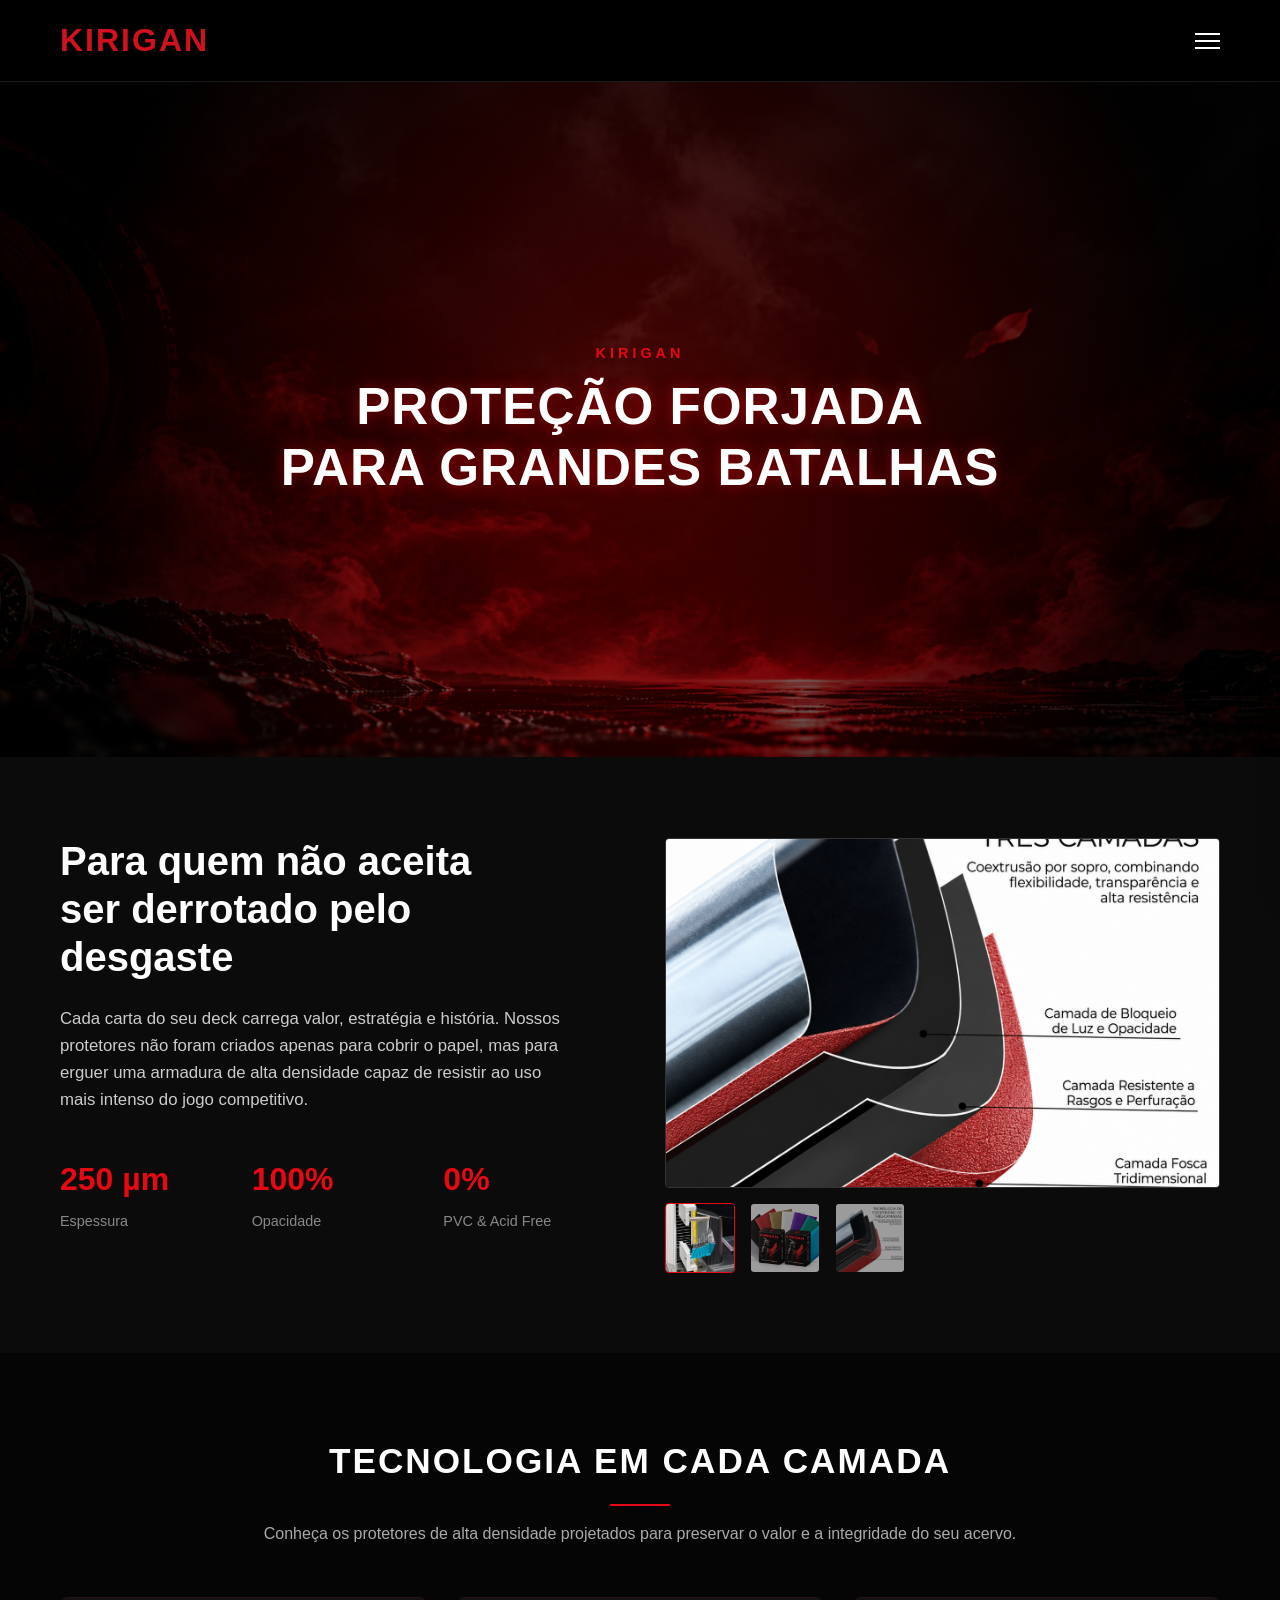
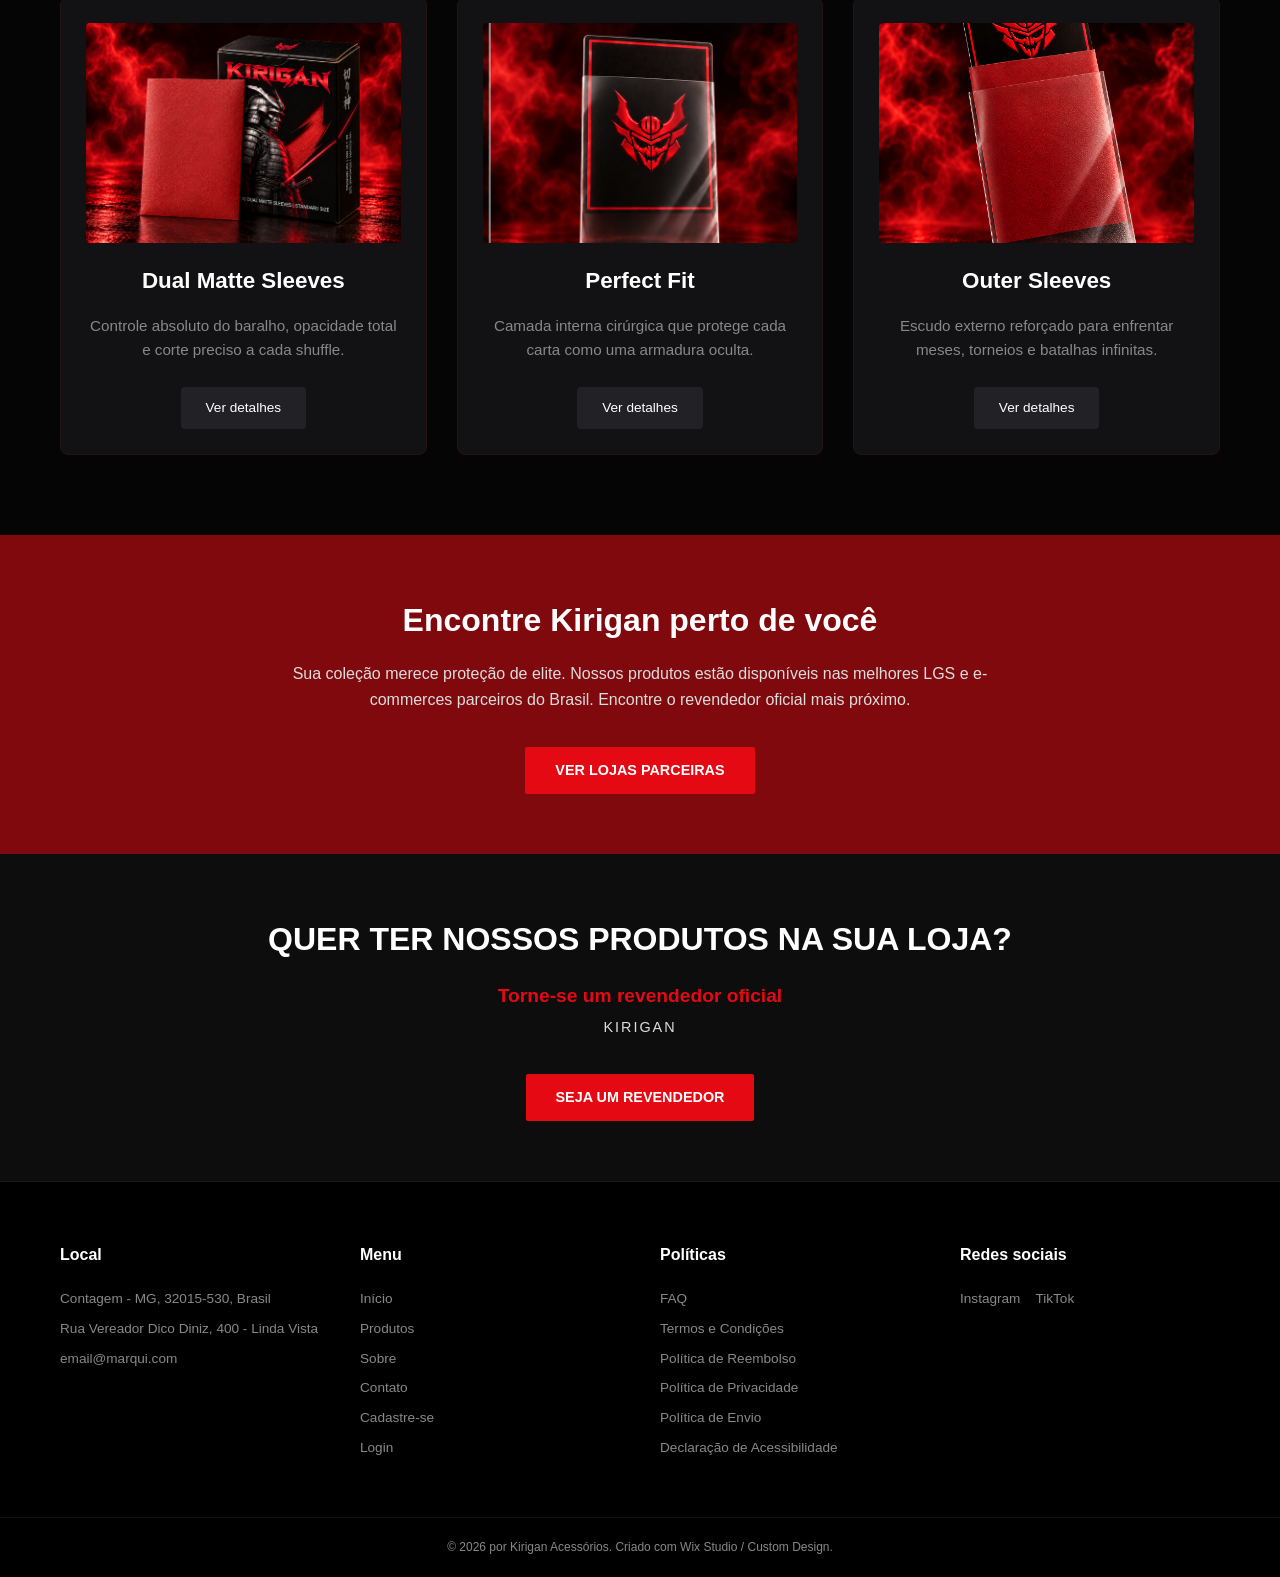
<file: index.html>
<!DOCTYPE html>
<html lang="pt-BR">
<head>
  <meta charset="UTF-8">
  <meta name="viewport" content="width=device-width, initial-scale=1.0">
  <title>KIRIGAN - Proteção Forjada para Grandes Batalhas</title>
  <link rel="stylesheet" href="src/css/styles.css">
</head>
<body>

  <!-- Header / Nav -->
  <header class="navbar">
    <div class="container nav-container">
      <div class="logo">
        <h1>KIRIGAN</h1>
      </div>
      <button class="menu-toggle" id="menuToggle" aria-label="Abrir Menu">
        <span></span>
        <span></span>
        <span></span>
      </button>
    </div>
  </header>

  <!-- Side Menu (Menu Lateral) -->
  <div class="side-menu-overlay" id="sideMenuOverlay"></div>
  <aside class="side-menu" id="sideMenu">
    <button class="menu-close" id="menuClose" aria-label="Fechar Menu">&times;</button>
    <nav class="side-nav">
      <ul>
        <li><a href="index.html">Início</a></li>
        <li><a href="produtos.html">Produtos</a></li>
        <li><a href="sobre.html">Sobre</a></li>
        <li><a href="contato.html">Contato</a></li>
        <li><a href="cadastre-se.html">Cadastre-se</a></li>
        <li><a href="login.html">Login</a></li>
      </ul>
    </nav>
  </aside>

  <!-- Hero Section -->
  <section class="hero">
    <div class="hero-bg">
      <img src="src/images/Hero Home.png" alt="Fundo Hero Kirigan">
    </div>
    <div class="hero-overlay"></div>
    <div class="hero-content">
      <span class="sub-brand">KIRIGAN</span>
      <h2>PROTEÇÃO FORJADA<br>PARA GRANDES BATALHAS</h2>
    </div>
  </section>

  <!-- Feature Section (Sobre o Produto) -->
  <section class="about-section">
    <div class="container about-grid">
      <div class="about-text">
        <h2>Para quem não aceita<br>ser derrotado pelo<br>desgaste</h2>
        <p>
          Cada carta do seu deck carrega valor, estratégia e história. Nossos protetores não foram criados apenas para cobrir o papel, mas para erguer uma armadura de alta densidade capaz de resistir ao uso mais intenso do jogo competitivo.
        </p>
        
        <div class="stats-grid">
          <div class="stat-item">
            <h3>250 µm</h3>
            <p>Espessura</p>
          </div>
          <div class="stat-item">
            <h3>100%</h3>
            <p>Opacidade</p>
          </div>
          <div class="stat-item">
            <h3>0%</h3>
            <p>PVC & Acid Free</p>
          </div>
        </div>
      </div>

      <div class="about-gallery">
        <div class="main-image-box">
          <img id="mainDisplayImage" src="src/images/Tecnologia de Coextrusão em Três Camadas.png" alt="Tecnologia de Coextrusão de Três Camadas">
        </div>
        <div class="thumbs-grid">
          <img src="src/images/Ensaio de Tração de Filme Plástico Teal.png" class="thumb active" onclick="changeImage(this.src)" alt="Miniatura 1">
          <img src="src/images/Caixas KIRIGAN com Leques Texturizados.png" class="thumb" onclick="changeImage(this.src)" alt="Miniatura 2">
          <img src="src/images/Tecnologia de Coextrusão em Três Camadas.png" class="thumb" onclick="changeImage(this.src)" alt="Miniatura 3">
        </div>
      </div>
    </div>
  </section>

  <!-- Products Section -->
  <section class="products-section">
    <div class="container">
      <div class="section-header">
        <h2>TECNOLOGIA EM CADA CAMADA</h2>
        <hr class="red-line">
        <p>Conheça os protetores de alta densidade projetados para preservar o valor e a integridade do seu acervo.</p>
      </div>

      <div class="cards-grid">
        <!-- Card 1 -->
        <div class="card">
          <div class="card-img">
            <img src="src/images/Dual matte.png" alt="Dual Matte Sleeves">
          </div>
          <h3>Dual Matte Sleeves</h3>
          <p>Controle absoluto do baralho, opacidade total e corte preciso a cada shuffle.</p>
          <a href="#" class="btn-secondary">Ver detalhes</a>
        </div>

        <!-- Card 2 -->
        <div class="card">
          <div class="card-img">
            <img src="src/images/Perfect fit.png" alt="Perfect Fit">
          </div>
          <h3>Perfect Fit</h3>
          <p>Camada interna cirúrgica que protege cada carta como uma armadura oculta.</p>
          <a href="#" class="btn-secondary">Ver detalhes</a>
        </div>

        <!-- Card 3 -->
        <div class="card">
          <div class="card-img">
            <img src="src/images/Outer Sleeve.png" alt="Outer Sleeves">
          </div>
          <h3>Outer Sleeves</h3>
          <p>Escudo externo reforçado para enfrentar meses, torneios e batalhas infinitas.</p>
          <a href="#" class="btn-secondary">Ver detalhes</a>
        </div>
      </div>
    </div>
  </section>

  <!-- CTA Store Locator -->
  <section class="cta-banner red-banner">
    <div class="container">
      <h2>Encontre Kirigan perto de você</h2>
      <p>Sua coleção merece proteção de elite. Nossos produtos estão disponíveis nas melhores LGS e e-commerces parceiros do Brasil. Encontre o revendedor oficial mais próximo.</p>
      <a href="#" class="btn-main">VER LOJAS PARCEIRAS</a>
    </div>
  </section>

  <!-- CTA B2B (Revendedor) -->
  <section class="cta-banner dark-banner">
    <div class="container">
      <h2>QUER TER NOSSOS PRODUTOS NA SUA LOJA?</h2>
      <p class="highlight-red">Torne-se um revendedor oficial</p>
      <p class="brand-sub">KIRIGAN</p>
      <a href="#" class="btn-main font-bold">SEJA UM REVENDEDOR</a>
    </div>
  </section>

  <!-- Footer -->
  <footer class="footer">
    <div class="container footer-grid">
      <div class="footer-col">
        <h4>Local</h4>
        <p>Contagem - MG, 32015-530, Brasil</p>
        <p>Rua Vereador Dico Diniz, 400 - Linda Vista</p>
        <p>email@marqui.com</p>
      </div>

      <div class="footer-col">
        <h4>Menu</h4>
        <ul>
          <li><a href="index.html">Início</a></li>
          <li><a href="produtos.html">Produtos</a></li>
          <li><a href="sobre.html">Sobre</a></li>
          <li><a href="contato.html">Contato</a></li>
          <li><a href="cadastre-se.html">Cadastre-se</a></li>
          <li><a href="login.html">Login</a></li>
        </ul>
      </div>

      <div class="footer-col">
        <h4>Políticas</h4>
        <ul>
          <li><a href="#">FAQ</a></li>
          <li><a href="#">Termos e Condições</a></li>
          <li><a href="#">Política de Reembolso</a></li>
          <li><a href="#">Política de Privacidade</a></li>
          <li><a href="#">Política de Envio</a></li>
          <li><a href="#">Declaração de Acessibilidade</a></li>
        </ul>
      </div>

      <div class="footer-col">
        <h4>Redes sociais</h4>
        <div class="social-links">
          <a href="#" aria-label="Instagram">Instagram</a>
          <a href="#" aria-label="TikTok">TikTok</a>
        </div>
      </div>
    </div>
    
    <div class="footer-bottom">
      <p>&copy; 2026 por Kirigan Acessórios. Criado com Wix Studio / Custom Design.</p>
    </div>
  </footer>

  <script src="src/script/script.js"></script>
</body>
</html>
</file>
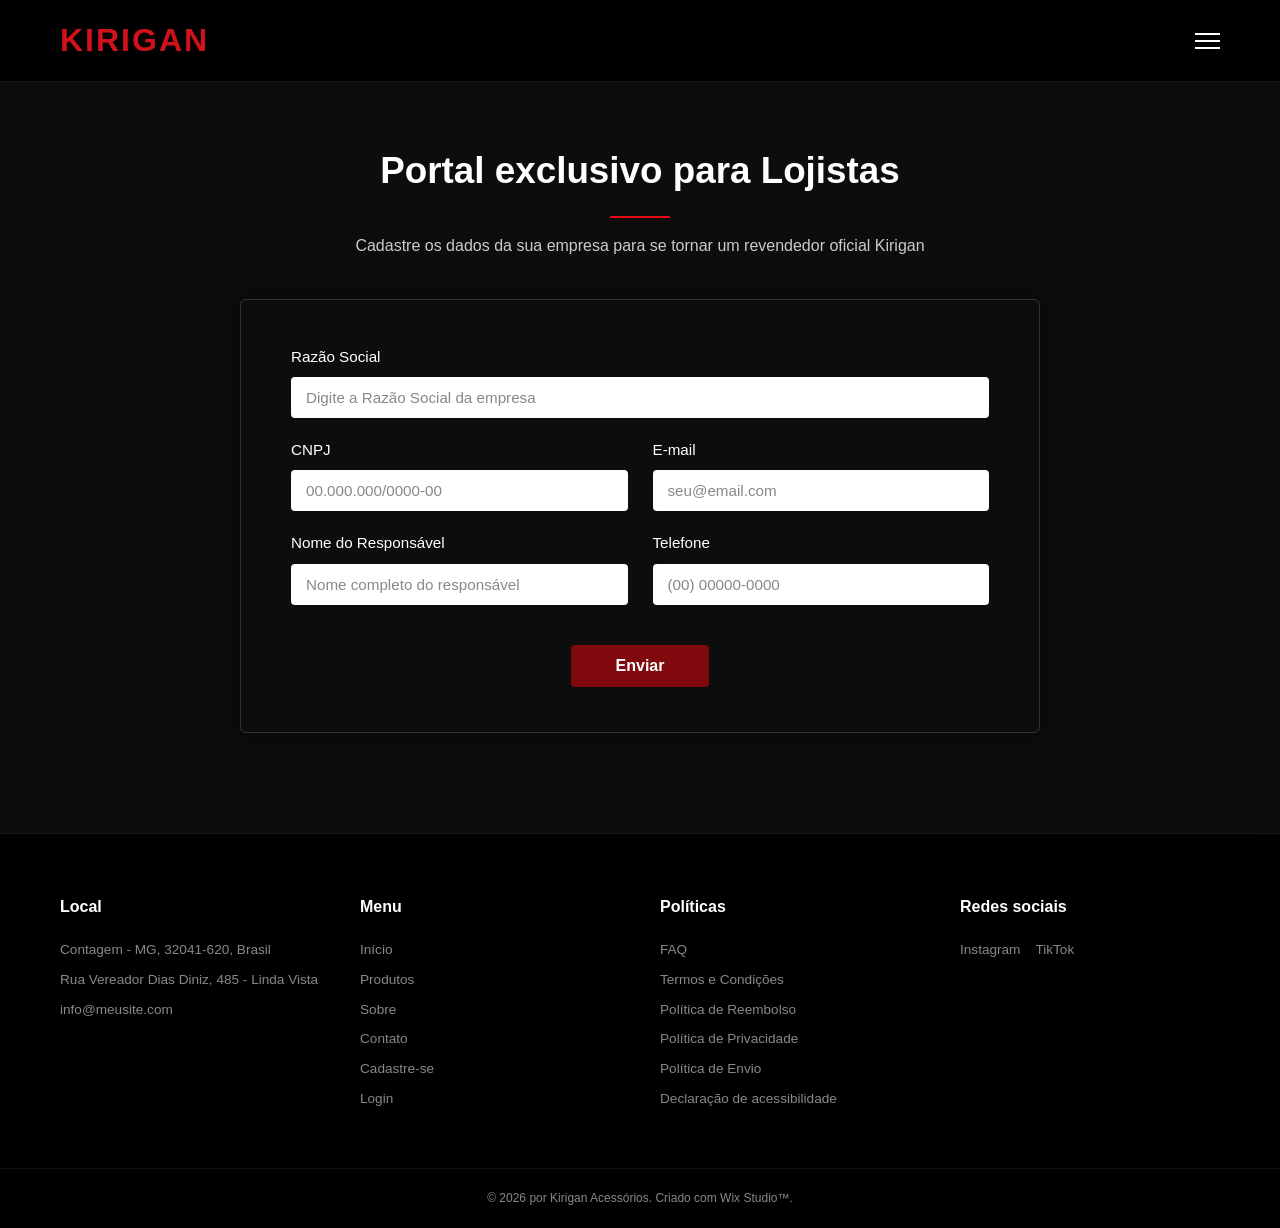
<file: cadastre-se.html>
<!DOCTYPE html>
<html lang="pt-BR">
<head>
  <meta charset="UTF-8">
  <meta name="viewport" content="width=device-width, initial-scale=1.0">
  <title>KIRIGAN - Portal Exclusivo para Lojistas</title>
  <link rel="stylesheet" href="src/css/styles.css">
</head>
<body>

  <!-- Header / Nav -->
  <header class="navbar">
    <div class="container nav-container">
      <div class="logo">
        <a href="index.html" style="text-decoration: none;"><h1>KIRIGAN</h1></a>
      </div>
      <button class="menu-toggle" id="menuToggle" aria-label="Abrir Menu">
        <span></span>
        <span></span>
        <span></span>
      </button>
    </div>
  </header>

  <!-- Side Menu (Menu Lateral) -->
  <div class="side-menu-overlay" id="sideMenuOverlay"></div>
  <aside class="side-menu" id="sideMenu">
    <button class="menu-close" id="menuClose" aria-label="Fechar Menu">&times;</button>
    <nav class="side-nav">
      <ul>
        <li><a href="index.html">Início</a></li>
        <li><a href="produtos.html">Produtos</a></li>
        <li><a href="sobre.html">Sobre</a></li>
        <li><a href="contato.html">Contato</a></li>
        <li><a href="cadastre-se.html">Cadastre-se</a></li>
        <li><a href="login.html">Login</a></li>
      </ul>
    </nav>
  </aside>

  <!-- Registration Section (Portal para Lojistas) -->
  <main class="register-section">
    <div class="container">
      <div class="register-header">
        <h2>Portal exclusivo para Lojistas</h2>
        <div class="red-line"></div>
        <p>Cadastre os dados da sua empresa para se tornar um revendedor oficial Kirigan</p>
      </div>

      <div class="form-wrapper">
        <form class="register-form" id="registerForm" novalidate>
          
          <div class="form-group full-width">
            <label for="razaoSocial">Razão Social</label>
            <input type="text" id="razaoSocial" placeholder="Digite a Razão Social da empresa" required>
          </div>

          <div class="form-row">
            <div class="form-group">
              <label for="cnpj">CNPJ</label>
              <input type="text" id="cnpj" maxlength="18" placeholder="00.000.000/0000-00" required>
            </div>
            <div class="form-group">
              <label for="email">E-mail</label>
              <input type="email" id="email" placeholder="seu@email.com" required>
            </div>
          </div>

          <div class="form-row">
            <div class="form-group">
              <label for="responsavel">Nome do Responsável</label>
              <input type="text" id="responsavel" placeholder="Nome completo do responsável" required>
            </div>
            <div class="form-group">
              <label for="telefone">Telefone</label>
              <input type="tel" id="telefone" maxlength="15" placeholder="(00) 00000-0000" required>
            </div>
          </div>

          <div class="form-submit">
            <button type="submit" class="btn-submit">Enviar</button>
          </div>

        </form>
      </div>
    </div>
  </main>

  <!-- Footer -->
  <footer class="footer">
    <div class="container footer-grid">
      <div class="footer-col">
        <h4>Local</h4>
        <p>Contagem - MG, 32041-620, Brasil</p>
        <p>Rua Vereador Dias Diniz, 485 - Linda Vista</p>
        <p>info@meusite.com</p>
      </div>

      <div class="footer-col">
        <h4>Menu</h4>
        <ul>
          <li><a href="index.html">Início</a></li>
          <li><a href="produtos.html">Produtos</a></li>
          <li><a href="sobre.html">Sobre</a></li>
          <li><a href="contato.html">Contato</a></li>
          <li><a href="cadastre-se.html">Cadastre-se</a></li>
          <li><a href="login.html">Login</a></li>
        </ul>
      </div>

      <div class="footer-col">
        <h4>Políticas</h4>
        <ul>
          <li><a href="#">FAQ</a></li>
          <li><a href="#">Termos e Condições</a></li>
          <li><a href="#">Política de Reembolso</a></li>
          <li><a href="#">Política de Privacidade</a></li>
          <li><a href="#">Política de Envio</a></li>
          <li><a href="#">Declaração de acessibilidade</a></li>
        </ul>
      </div>

      <div class="footer-col">
        <h4>Redes sociais</h4>
        <div class="social-links">
          <a href="#" aria-label="Instagram">Instagram</a>
          <a href="#" aria-label="TikTok">TikTok</a>
        </div>
      </div>
    </div>
    
    <div class="footer-bottom">
      <p>&copy; 2026 por Kirigan Acessórios. Criado com Wix Studio™.</p>
    </div>
  </footer>

  <script src="src/script/script.js"></script>
</body>
</html>
</file>
<file: src/css/styles.css>
/* RESET & BASE STYLES */
* {
  margin: 0;
  padding: 0;
  box-sizing: border-box;
  font-family: 'Segoe UI', Tahoma, Geneva, Verdana, sans-serif;
}

body {
  background-color: #0d0d0d;
  color: #ffffff;
  line-height: 1.6;
}

.container {
  max-width: 1200px;
  margin: 0 auto;
  padding: 0 20px;
}

/* NAVBAR */
.navbar {
  background-color: #000000;
  padding: 15px 0;
  border-bottom: 1px solid #1a1a1a;
  position: sticky;
  top: 0;
  z-index: 100;
}

.nav-container {
  display: flex;
  justify-content: space-between;
  align-items: center;
}

.logo h1 {
  color: #d1111b;
  font-size: 2rem;
  font-weight: 900;
  letter-spacing: 2px;
}

.menu-toggle {
  background: none;
  border: none;
  cursor: pointer;
  display: flex;
  flex-direction: column;
  gap: 5px;
}

.menu-toggle span {
  display: block;
  width: 25px;
  height: 2px;
  background-color: #ffffff;
}

/* SIDE MENU (MENU LATERAL) */
.side-menu-overlay {
  position: fixed;
  top: 0;
  left: 0;
  width: 100%;
  height: 100%;
  background-color: rgba(0, 0, 0, 0.6);
  opacity: 0;
  visibility: hidden;
  transition: opacity 0.3s ease, visibility 0.3s ease;
  z-index: 998;
}

.side-menu-overlay.active {
  opacity: 1;
  visibility: visible;
}

.side-menu {
  position: fixed;
  top: 0;
  right: -320px;
  width: 300px;
  height: 100%;
  background-color: #000000;
  border-left: 1px solid #1a1a1a;
  box-shadow: -5px 0 25px rgba(0, 0, 0, 0.8);
  transition: right 0.4s cubic-bezier(0.77, 0, 0.175, 1);
  z-index: 999;
  display: flex;
  flex-direction: column;
  padding: 40px 30px;
}

.side-menu.active {
  right: 0;
}

.menu-close {
  align-self: flex-end;
  background: none;
  border: none;
  color: #ffffff;
  font-size: 2.2rem;
  cursor: pointer;
  margin-bottom: 30px;
  transition: color 0.3s;
}

.menu-close:hover {
  color: #e50914;
}

.side-nav ul {
  list-style: none;
  display: flex;
  flex-direction: column;
  gap: 20px;
}

.side-nav ul li a {
  position: relative;
  color: #ffffff;
  text-decoration: none;
  font-size: 1.15rem;
  font-weight: 500;
  display: inline-block;
  transition: color 0.3s;
}

.side-nav ul li a:hover {
  color: #ffffff;
}

/* Efeito da barra branca deslizando para os itens no Hover */
.side-nav ul li a::after {
  content: '';
  position: absolute;
  left: 0;
  bottom: -4px;
  width: 0;
  height: 2px;
  background-color: #ffffff;
  transition: width 0.3s ease-in-out;
}

.side-nav ul li a:hover::after {
  width: 100%;
}

/* HERO SECTION */
.hero {
  position: relative;
  height: 75vh;
  min-height: 500px;
  display: flex;
  align-items: center;
  justify-content: center;
  text-align: center;
  overflow: hidden;
}

.hero-bg {
  position: absolute;
  top: 0;
  left: 0;
  width: 100%;
  height: 100%;
}

.hero-bg img {
  width: 100%;
  height: 100%;
  object-fit: cover;
}

.hero-overlay {
  position: absolute;
  top: 0;
  left: 0;
  width: 100%;
  height: 100%;
  background: radial-gradient(circle, rgba(160, 0, 0, 0.4) 0%, rgba(0, 0, 0, 0.9) 80%);
}

.hero-content {
  position: relative;
  z-index: 2;
}

.sub-brand {
  color: #e50914;
  letter-spacing: 4px;
  font-size: 0.9rem;
  font-weight: 700;
}

.hero-content h2 {
  font-size: 3.2rem;
  font-weight: 900;
  text-transform: uppercase;
  letter-spacing: 1px;
  line-height: 1.2;
  margin-top: 10px;
  text-shadow: 0 0 15px rgba(229, 9, 20, 0.5);
}

/* ABOUT SECTION */
.about-section {
  padding: 80px 0;
  background-color: #0b0b0b;
}

.about-grid {
  display: grid;
  grid-template-columns: 1fr 1fr;
  gap: 50px;
  align-items: center;
}

.about-text h2 {
  font-size: 2.5rem;
  line-height: 1.2;
  margin-bottom: 25px;
}

.about-text p {
  color: #cccccc;
  font-size: 1.05rem;
  margin-bottom: 40px;
  max-width: 500px;
}

.stats-grid {
  display: grid;
  grid-template-columns: repeat(3, 1fr);
  gap: 20px;
}

.stat-item h3 {
  color: #e50914;
  font-size: 2rem;
  font-weight: 800;
}

.stat-item p {
  color: #888888;
  font-size: 0.9rem;
  margin-top: 5px;
}

.about-gallery .main-image-box {
  width: 100%;
  height: 350px;
  background-color: #1a1a1a;
  border-radius: 4px;
  overflow: hidden;
  border: 1px solid #333;
}

.about-gallery .main-image-box img {
  width: 100%;
  height: 100%;
  object-fit: cover;
}

.thumbs-grid {
  display: flex;
  gap: 15px;
  margin-top: 15px;
}

.thumbs-grid img {
  width: 70px;
  height: 70px;
  object-fit: cover;
  border-radius: 4px;
  cursor: pointer;
  opacity: 0.6;
  border: 1px solid transparent;
  transition: all 0.3s ease;
}

.thumbs-grid img.active,
.thumbs-grid img:hover {
  opacity: 1;
  border-color: #e50914;
}

/* PRODUCTS SECTION */
.products-section {
  padding: 80px 0;
  background-color: #050505;
  text-align: center;
}

.section-header h2 {
  font-size: 2.2rem;
  letter-spacing: 2px;
}

.red-line {
  width: 60px;
  height: 2px;
  background-color: #e50914;
  border: none;
  margin: 15px auto;
}

.section-header p {
  color: #aaaaaa;
  margin-bottom: 50px;
}

.cards-grid {
  display: grid;
  grid-template-columns: repeat(3, 1fr);
  gap: 30px;
}

.card {
  background: #121214;
  border: 1px solid #261113;
  border-radius: 8px;
  padding: 25px;
  display: flex;
  flex-direction: column;
  align-items: center;
  transition: transform 0.3s ease, border-color 0.3s ease;
}

.card:hover {
  transform: translateY(-5px);
  border-color: #e50914;
}

.card-img {
  width: 100%;
  height: 220px;
  margin-bottom: 20px;
  border-radius: 4px;
  overflow: hidden;
}

.card-img img {
  width: 100%;
  height: 100%;
  object-fit: cover;
}

.card h3 {
  font-size: 1.4rem;
  margin-bottom: 15px;
}

.card p {
  color: #888888;
  font-size: 0.95rem;
  margin-bottom: 25px;
  flex-grow: 1;
}

.btn-secondary {
  display: inline-block;
  padding: 10px 25px;
  background-color: #222226;
  color: #ffffff;
  text-decoration: none;
  border-radius: 4px;
  font-size: 0.85rem;
  transition: background-color 0.3s;
}

.btn-secondary:hover {
  background-color: #333338;
}

/* CTA BANNERS */
.cta-banner {
  padding: 60px 20px;
  text-align: center;
}

.red-banner {
  background-color: #80090e;
}

.dark-banner {
  background-color: #0d0d0d;
}

.cta-banner h2 {
  font-size: 2rem;
  margin-bottom: 15px;
}

.cta-banner p {
  max-width: 700px;
  margin: 0 auto 25px auto;
  color: #dddddd;
}

.highlight-red {
  color: #e50914 !important;
  font-weight: 600;
  font-size: 1.2rem;
  margin-bottom: 5px !important;
}

.brand-sub {
  color: #888888;
  letter-spacing: 2px;
  font-size: 0.9rem;
}

.btn-main {
  display: inline-block;
  background-color: #e50914;
  color: #ffffff;
  padding: 12px 30px;
  text-decoration: none;
  font-size: 0.9rem;
  font-weight: 700;
  border-radius: 2px;
  margin-top: 10px;
  transition: background-color 0.3s;
}

.btn-main:hover {
  background-color: #b30710;
}

/* FOOTER */
.footer {
  background-color: #000000;
  padding: 60px 0 20px 0;
  border-top: 1px solid #1a1a1a;
  color: #888888;
  font-size: 0.85rem;
}

.footer-grid {
  display: grid;
  grid-template-columns: repeat(4, 1fr);
  gap: 40px;
  margin-bottom: 50px;
}

.footer-col h4 {
  color: #ffffff;
  margin-bottom: 20px;
  font-size: 1rem;
}

.footer-col p {
  margin-bottom: 8px;
}

.footer-col ul {
  list-style: none;
}

.footer-col ul li {
  margin-bottom: 8px;
}

.footer-col a {
  color: #888888;
  text-decoration: none;
  transition: color 0.3s;
}

.footer-col a:hover {
  color: #ffffff;
}

.social-links {
  display: flex;
  gap: 15px;
}

.footer-bottom {
  text-align: center;
  padding-top: 20px;
  border-top: 1px solid #111111;
  font-size: 0.75rem;
}

/* RESPONSIVE DESIGN */
@media (max-width: 900px) {
  .about-grid, .cards-grid, .footer-grid {
    grid-template-columns: 1fr;
  }
  
  .hero-content h2 {
    font-size: 2rem;
  }
  
  .stats-grid {
    grid-template-columns: 1fr 1fr 1fr;
    text-align: center;
  }
}

/* REGISTER PAGE STYLES */
.register-section {
  padding: 60px 0 100px 0;
  background-color: #0d0d0d;
}

.register-header {
  text-align: center;
  margin-bottom: 40px;
}

.register-header h2 {
  font-size: 2.3rem;
  font-weight: 700;
  color: #ffffff;
}

.register-header p {
  color: #cccccc;
  font-size: 1rem;
  margin-top: 10px;
}

.form-wrapper {
  max-width: 800px;
  margin: 0 auto;
  background-color: #0d0d0d;
  border: 1px solid #333333;
  border-radius: 6px;
  padding: 45px 50px;
  box-shadow: 0 0 25px rgba(0, 0, 0, 0.7);
}

.register-form {
  display: flex;
  flex-direction: column;
  gap: 20px;
}

.form-row {
  display: grid;
  grid-template-columns: 1fr 1fr;
  gap: 25px;
}

.form-group {
  display: flex;
  flex-direction: column;
  gap: 8px;
}

.form-group.full-width {
  width: 100%;
}

.form-group label {
  color: #ffffff;
  font-size: 0.95rem;
  font-weight: 500;
}

.form-group input {
  width: 100%;
  padding: 12px 15px;
  background-color: #ffffff;
  border: none;
  border-radius: 4px;
  color: #000000;
  font-size: 0.95rem;
  outline: none;
}

.form-group input::placeholder {
  color: #888888;
}

.form-submit {
  display: flex;
  justify-content: center;
  margin-top: 20px;
}

.btn-submit {
  background-color: #80090e;
  color: #ffffff;
  border: none;
  border-radius: 4px;
  padding: 12px 45px;
  font-size: 1rem;
  font-weight: 700;
  cursor: pointer;
  transition: background-color 0.3s;
}

.btn-submit:hover {
  background-color: #a50b12;
}

@media (max-width: 768px) {
  .form-row {
    grid-template-columns: 1fr;
  }
  .form-wrapper {
    padding: 25px 20px;
  }
}
</file>
